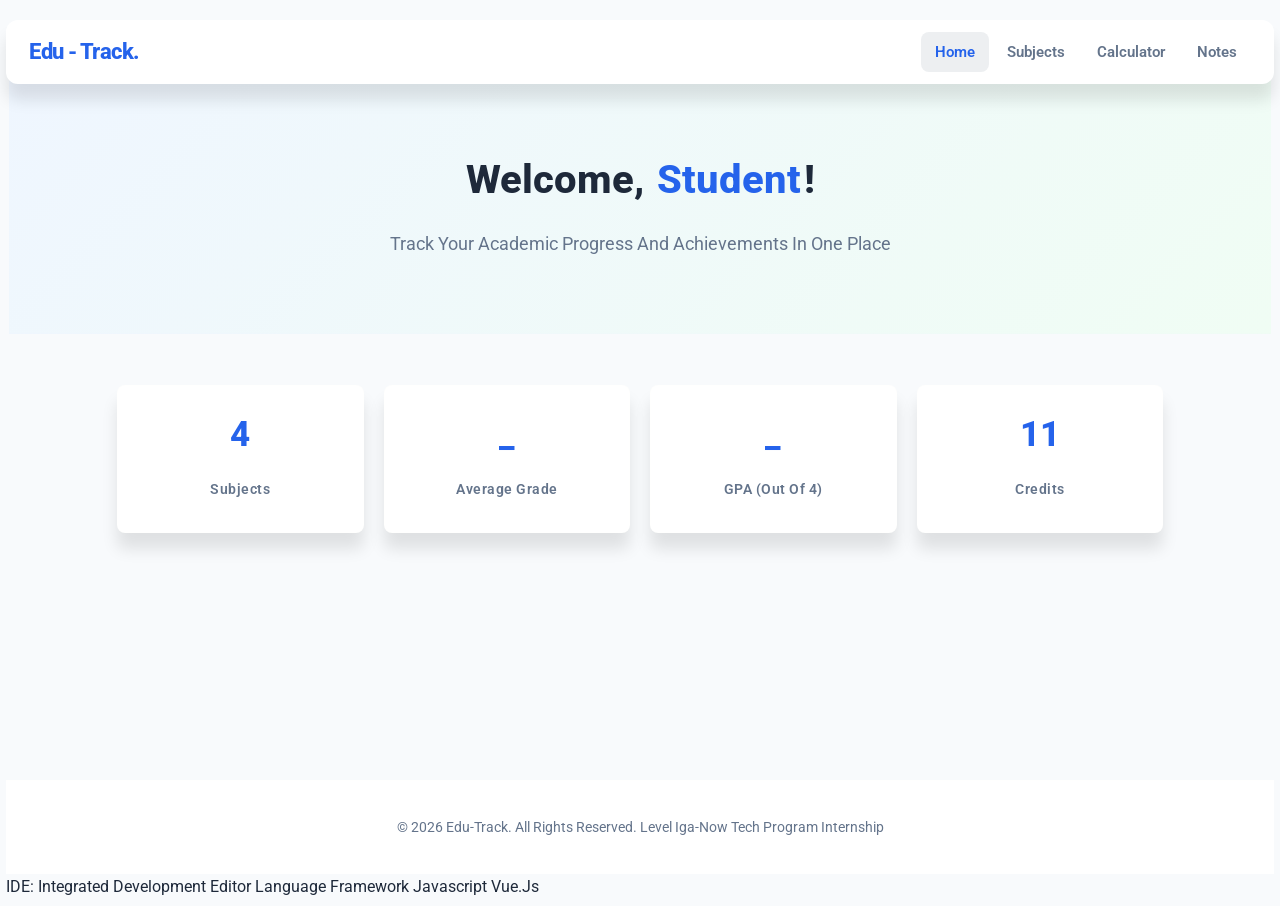
<file: index.html>
<!DOCTYPE html>
<html lang="en">

<head>
    <meta charset="UTF-8">
    <meta name="viewport" content="width=device-width, initial-scale=1.0">
    <title>EduTrack - Student</title>
    <link rel="stylesheet" href="style.css">
</head>

<body>
    <header class="navbar">
        <div class="logo">Edu -<span>Track.</span></div>
        <nav>
            <a href="index.html" class="active">Home </a>
            <a href="subject.html">Subjects</a>
            <a href="calculator.html">Calculator </a>
            <a href="notes.html">Notes </a>
        </nav>
    </header>
    <main>
        <section class="hero">
            <h1>Welcome, <span id="student-name">Sabrina</span>!</h1>
            <p class="subtitle">Track Your Academic Progress and Achievements in One Place</p>
        </section>
        <section class="stats-section">
            <div class="container">
                <div class="stats-grid">
                    <div class="stat-card">
                        <div class="stat-number" id="total-subject">4</div>
                        <div class="stat-label">Subjects</div>
                    </div>
                    <div class="stat-card">
                        <div class="stat-number" id="average">_</div>
                        <div class="stat-label">Average Grade</div>
                    </div>
                    <div class="stat-card">
                        <div class="stat-number" id="gpa">_</div>
                        <div class="stat-label">GPA (Out of 4)</div>
                    </div>
                    <div class="stat-card">
                        <div class="stat-number" id="credits">11</div>
                        <div class="stat-label">Credits</div>
                    </div>
                </div>
            </div>
        </section>
    </main>
    <footer class="footer">
        <p>&copy; 2026 Edu-Track. All rights reserved. Level Iga-Now Tech Program Internship</p>
    </footer>
    <script src="app.js"></script>
    <script src="data.js"></script>
    <script src="subject.js"></script>
    <script src="calculator.js"></script>
</body>
IDE: Integrated Development Editor 
language             framework 
javascript           Vue.js



</html>
</file>
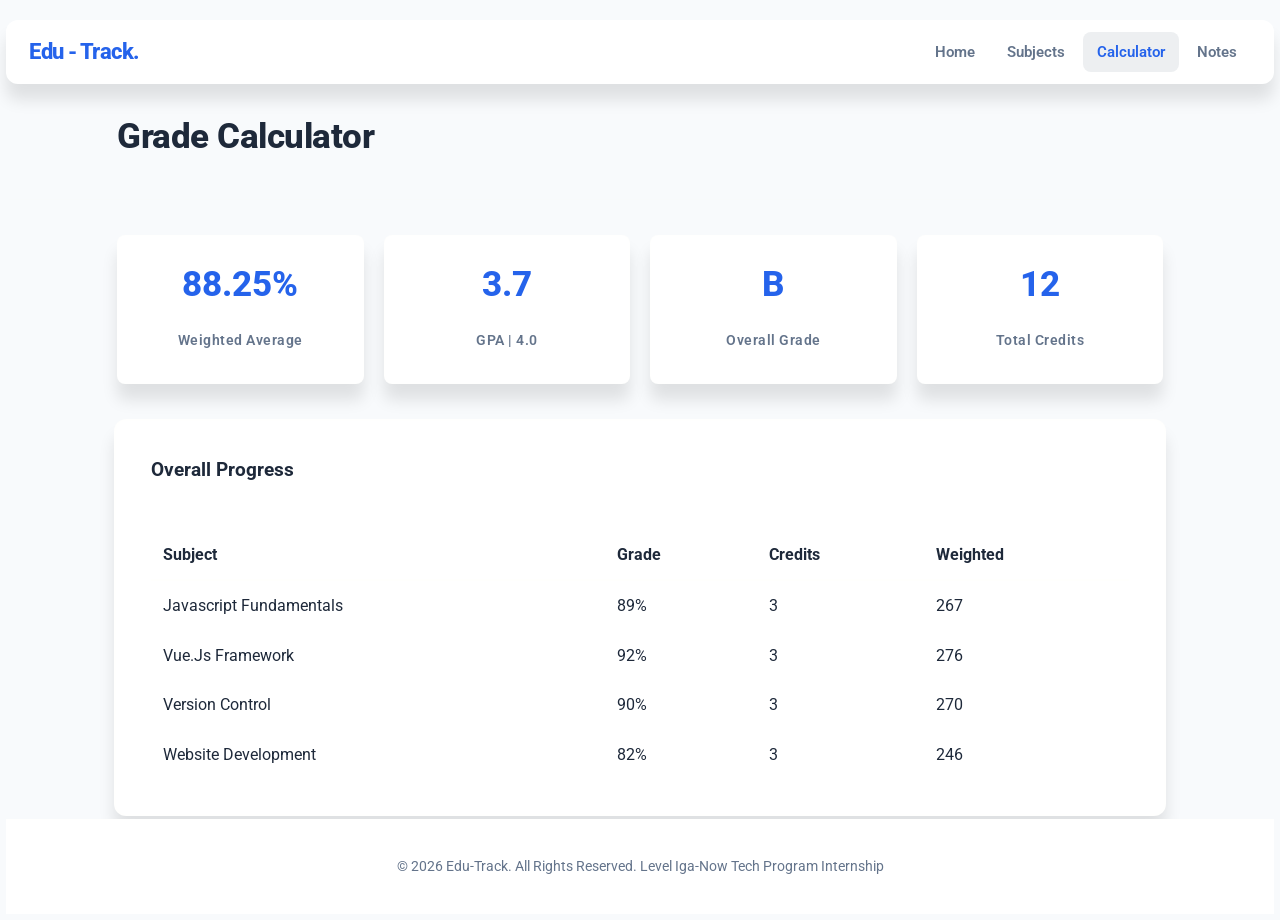
<file: calculator.html>
<!DOCTYPE html>
<html lang="en">

<head>
    <meta charset="UTF-8">
    <meta name="viewport" content="width=device-width, initial-scale=1.0">
    <title>Edu-Track - Calculator</title>
    <link rel="stylesheet" href="style.css">

</head>

<body>
    <header class="navbar">
        <div class="logo">Edu -<span>Track.</span></div>
        <nav>
            <a href="index.html">Home</a>
            <a href="subject.html">Subjects</a>
            <a href="calculator.html" class="active">Calculator </a>
            <a href="notes.html">Notes </a>
        </nav>
    </header>
    <main>
        <section class="page-header">
            <div class="container">
                <h2>Grade Calculator</h2>
            </div>
        </section>
        <section class="container">
            <div class="stats-grid" style="margin-bottom: 32px;">
                <div class="stat-card">
                    <div class="stat-number" id="avg-display">--%</div>
                    <div class="stat-label">Weighted Average</div>
                </div>
                <div class="stat-card">
                    <div class="stat-number" id="gpa-display">--</div>
                    <div class="stat-label">GPA | 4.0</div>
                </div>
                <div class="stat-card">
                    <div class="stat-number" id="grade-display">--</div>
                    <div class="stat-label">Overall Grade</div>
                </div>
                <div class="stat-card">
                    <div class="stat-number" id="credits-display">--</div>
                    <div class="stat-label">Total Credits</div>
                </div>
            </div>
            <div class="card"
                style="background-color: var(--surface); padding: 32px; border-radius: var(--radius-lg); border: 2px solid var(--border); box-shadow: var(--shadow-sm);">
                <h3>Overall Progress</h3>
                <div class="progress-track">
                    <div class="progress-bar" id="progress-bar"></div>
                    <table id="breakdown-table" style="width: 100%; border-collapse: collapse; margin-top: 32px;">
                        <thead>
                            <tr style="text-align: left; border-bottom: 2px solid var(--border);">
                                <th style="padding: 12px;">Subject</th>
                                <th style="padding: 12px;">Grade</th>
                                <th style="padding: 12px;">Credits</th>
                                <th style="padding: 12px;">Weighted</th>
                            </tr>
                        </thead>
                        <tbody id="calculator-body">
                            <!-- It'll Be Filled By JavaScript -->
                        </tbody>
                    </table>
                </div>
            </div>

        </section>
    </main>
    <footer class="footer">
        <p>&copy; 2026 Edu-Track. All rights reserved. Level Iga-Now Tech Program Internship</p>
    </footer>

    <script src="app.js"></script>
    <script src="data.js"></script>
    <script src="subject.js"></script>
    <script src="calculator.js"></script>
</body>

</html>
</file>
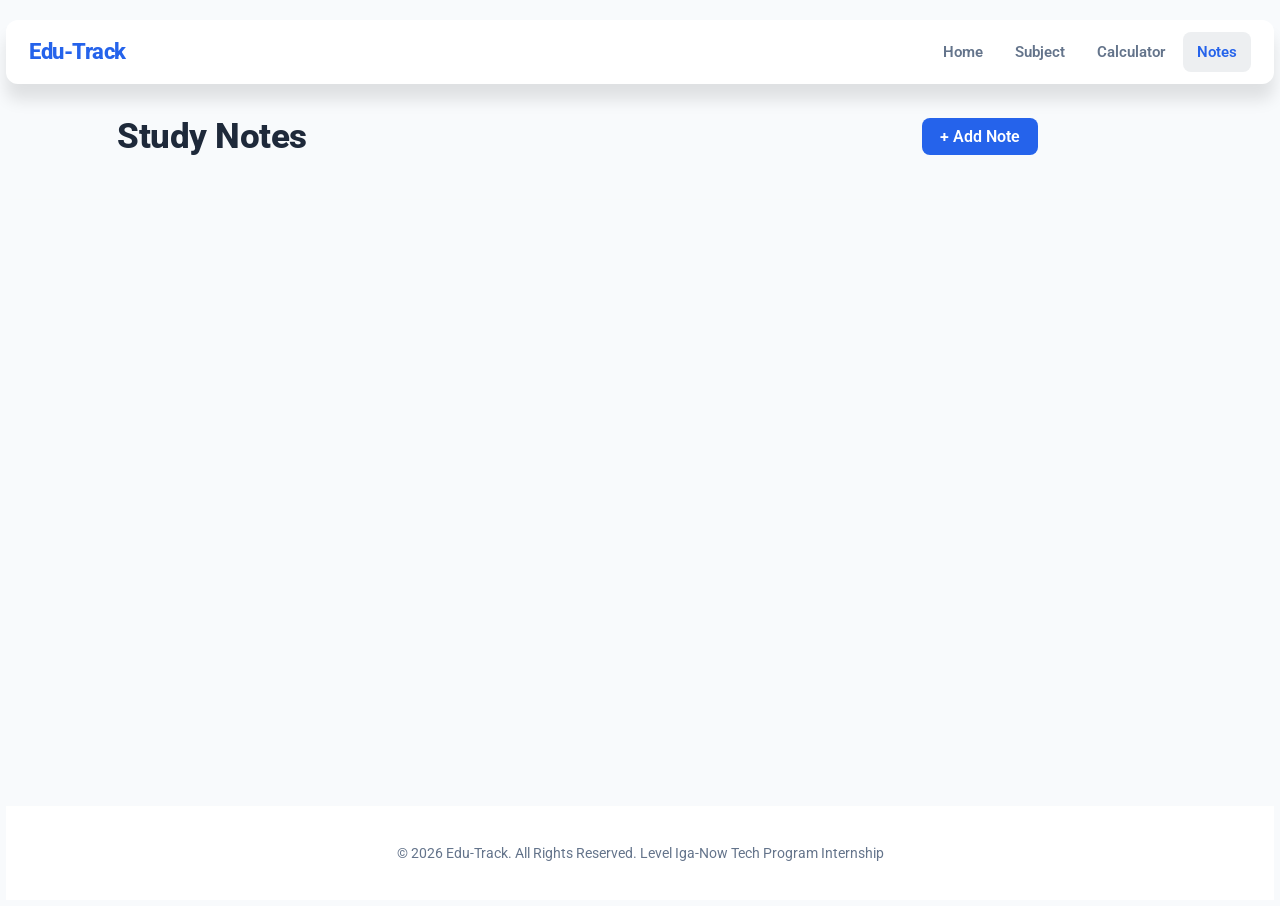
<file: notes.html>
<!DOCTYPE html>
<html lang="en">

<head>
    <meta charset="UTF-8">
    <meta name="viewport" content="width=device-width, initial-scale=1.0">
    <title>Edu-Track Notes</title>
    <link rel="stylesheet" href="style.css">


</head>

<body>
    <header class="navbar">
        <div class="logo">Edu-Track</div>
        <nav>
            <a href="index.html">Home</a>
            <a href="subject.html">Subject</a>
            <a href="calculator.html">Calculator</a>
            <a href="notes.html" class="active">Notes</a>
        </nav>
    </header>
    <main>
        <section class="page-header">
            <div class="container">
                <h2>Study Notes</h2>
                <button class="btn btn-primary" id="add-note-btn">+ Add Note</button>
            </div>
        </section>
        <section class="container">
            <div class="notes-grid" id="notes-container"></div>
            <!-- Notes will be Addede Dynamically By JavaScript -->
        </section>
    </main>
    <footer class="footer">
        <p>&copy; 2026 Edu-Track. All rights reserved. Level Iga-Now Tech Program Internship</p>
    </footer>

    <script src="app.js"></script>
    <script src="data.js"></script>
    <script src="subject.js"></script>
    <script src="calculator.js"></script>
</body>

</html>
</file>
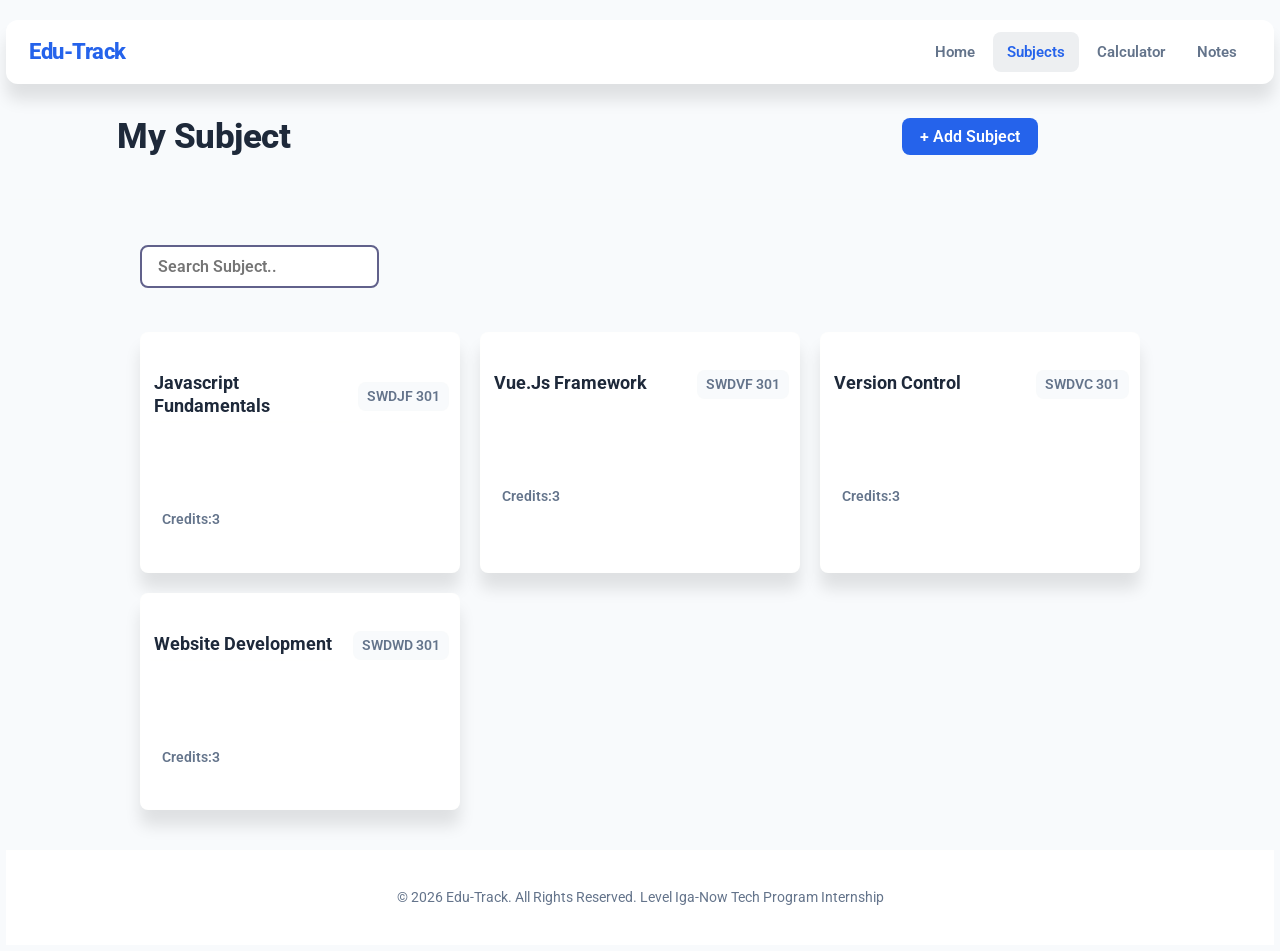
<file: subject.html>
<!DOCTYPE html>
<html lang="en">

<head>
    <meta charset="UTF-8">
    <meta name="viewport" content="width=device-width, initial-scale=1.0">
    <title>EduTrack - Subjects</title>
    <link rel="stylesheet" href="style.css">
</head>

<body>
    <header class="navbar">
        <div class="logo">Edu-Track</div>
        <nav>
            <a href="index.html">Home</a>
            <a href="subject.html" class="active">Subjects</a>
            <a href="calculator.html">Calculator</a>
            <a href="notes.html">Notes</a>
        </nav>
    </header>
    <main>
        <section class="page-header">
            <div class="container">
                <h2>My Subject</h2>
                <button class="btn btn-primary" id="add-btn">+ Add Subject</button>
            </div>
        </section>
        <section>
            <input type="text" name="" id="search-input" class="search-input" placeholder="Search Subject..">
            <div class="subject-grid" id="subject-container">
                <!-- <article class="subject-card">
                    <div class="card-header">
                        <h3>JavaScript Fundamentals</h3>
                        <span class="badge">SWDJF 301</span>
                    </div>
                    <div class="card-body">
                        <div class="grade-badge grade-b">85% - B</div>
                        <p class="credits">Credits:3</p>
                    </div>
                </article>

                <article class="subject-card">
                    <div class="card-header">
                        <h3>Vue.js Framework</h3>
                        <span class="badge">SWDVF 301</span>
                    </div>
                    <div class="card-body">
                        <div class="grade-badge grade-c">78% - C</div>
                        <p class="credits">Credits:3</p>
                    </div>
                </article>

                <article class="subject-card">
                    <div class="card-header">
                        <h3>Version Control</h3>
                        <span class="badge">SWDVC 301</span>
                    </div>
                    <div class="card-body">
                        <div class="grade-badge grade-a">92% - A</div>
                        <p class="credits">Credits:3</p>
                    </div>
                </article>
                <article class="subject-card">
                    <div class="card-header">
                        <h3>Website Development</h3>
                        <span class="badge">SWDWD 301</span>
                    </div>
                    <div class="card-body">
                        <div class="grade-badge grade-b">88% - B</div>
                        <p class="credits">Credits:3</p>
                    </div>
                </article> -->
            </div>
        </section>
    </main>

    <footer class="footer">
        <p>&copy; 2026 Edu-Track. All rights reserved. Level Iga-Now Tech Program Internship</p>
    </footer>
    <script src="app.js"></script>
    <script src="data.js"></script>
    <script src="subject.js"></script>
    <script src="calculator.js"></script>
</body>

</html>
</file>
<file: style.css>
@import url('https://fonts.googleapis.com/css2?family=Roboto:ital,wght@0,100..900;1,100..900&display=swap');



/* {
    font-family: "Roboto", sans-serif;
    padding: 3px;
    margin: 0;
    box-sizing: border-box;
    text-transform: capitalize;
}

body {
    height: 100vh;
}

a {
    text-decoration: none;
    color: #555856;
    font-weight: 600;
    transition: .5s;
    cursor: pointer;
}

a:hover {
    color: rgb(8, 8, 155);
}

.active {
    color: black;
}

.logo {
    color: black;
    font-weight: 800;
    font-size: 20px;
    cursor: pointer;
}

.logo span {
    color: rgb(42, 42, 110);
}


.navbar {
    position: fixed;
    width: 85%;
    top: 0;
    align-items: center;
    display: flex;
    margin: 20px 80px;
    padding: 20px;
    justify-content: space-around;
    z-index: 1000;
    background-color: rgb(255, 255, 255);
    border-radius: 30px;
    border-right-color: 2px solid black;
    border-left-color: black;
}

nav a {
    margin-left: 20px;
}

section {
    padding: 100px 10px;

}

main {
    overflow: hidden;
}

.hero {
    background: linear-gradient(rgb(138, 132, 132), rgb(255, 255, 255));
    height: 100vh;
    z-index: 1;
    margin-top: 3rem;
    border-radius: 70px 70px 120px 120px;
} 
*/
*,
*::before,
*::after {
    font-family: "Roboto", sans-serif;
    padding: 3px;
    margin: 0;
    box-sizing: border-box;
    text-transform: capitalize;
    text-decoration: none;
}

body {
    color: var(--text);
    background-color: var(--bg);
    line-height: 1.6;
    min-height: 100vh;
    display: flex;
    flex-direction: column;
}

main {
    flex: 1;
}

/* Container */
.container {
    max-width: 1100px;
    margin: 0 auto;
    padding: 0 24px;
}

a {
    color: black;
    font-weight: bold;
    cursor: pointer;
}



:root {
    --primary-color: #2563eb;
    --primary-dark: #1d4ed8;
    --secondary: #10b981;
    --danger: #ef4444;
    --warning: #f59e0b;
    --grade-a: #10b981;
    --grade-b: #2563eb;
    --grade-c: #f59e0b;
    --grade-d: #f97316;
    --grade-f: #ef4444;
    --bg: #f8fafc;
    --surface: #ffffff;
    --text: #1e293a;
    --text-muted: #64748b;
    --border: #b1b8aa02;
    --shadow-sm: 0 1rem 1rem rgba(0, 0, 0, 0.1);
    --shadow-md: 0 1rem 1rem rgb(0, 0, 0, .3);
    --shadow-lg: 0 1rem 1rem rgba(0, 0, 0, 0.1);
    --radius: 8px;
    --radius-lg: 12px;
}

.navbar {
    background-color: var(--surface);
    /* border-bottom: 1px solid var(--border); */
    height: 64px;
    padding: 10px 20px;
    position: sticky;
    top: 20px;
    z-index: 100;
    display: flex;
    justify-content: space-between;
    align-items: center;
    border-radius: var(--radius-lg);
    box-shadow: var(--shadow-sm)
}

.logo {
    font-weight: 800;
    font-size: 1.4rem;
    cursor: pointer;
    color: var(--primary-color);
    letter-spacing: -0.5px;
}

nav {
    display: flex;
    gap: 4px;
}

nav a {
    text-decoration: none;
    padding: 8px 14px;
    border-radius: var(--radius);
    color: var(--text-muted);
    font-weight: 600;
    transition: color 0.2s, background-color 0.2s;
    font-size: .95rem;
}

nav a:hover,
nav a.active {
    color: var(--primary-color);
    background-color: #edeff1;
}

.footer {
    background: var(--surface);
    border-top: 1px solid var(--border);
    padding: 32px;
    text-align: center;
    margin-top: auto;
    font-size: 0.9rem;
    color: var(--text-muted);
}

/* Hero */
.hero {
    padding: 72px 32px;
    background: linear-gradient(135deg, #eff6ff 0%, #f0fdf4 100%);
    text-align: center;
    border-bottom: 1px solid var(--border);
}

.hero h1 {
    font-size: 2.5rem;
    font-weight: 800;
    margin-bottom: 12px;
    color: var(--text);
}

.hero h1 span {
    color: var(--primary-color);
}

.hero .subtitle {
    font-size: 1.1rem;
    color: var(--text-muted);
}

.stats-section {
    padding: 48px 0;
}

.stats-grid {
    display: grid;
    grid-template-columns: repeat(4, 1fr);
    gap: 20px;
}

.stat-card {
    background-color: var(--surface);
    padding: 28px 20px;
    border-radius: var(--radius);
    box-shadow: var(--shadow-sm);
    text-align: center;
    font-weight: 800;
    display: flex;
    flex-direction: column;
    align-items: center;
    justify-content: center;
    border: 1px solid var(--border);
    gap: 12px;
    transition: box-shadow 0.5s, transform 0.5s;
}

.stat-card:hover {
    box-shadow: var(--shadow-md);
    transform: translateY(-4px);
}


.stat-number {
    font-size: 2.2rem;
    color: var(--primary-color);
    font-weight: 800;
    line-height: 1;
    margin-bottom: 8px;
}

.stat-label {
    color: var(--text-muted);
    font-weight: 600;
    font-size: 0.9rem;
    letter-spacing: 0.5px;
}

/* Page Header */
.page-header {
    padding: 32px 0;
    border-bottom: 1px solid var(--border);
    margin-bottom: 32px;
}

.page-header .container {
    display: flex;
    justify-content: space-between;
    align-items: center;
}

.page-header h2 {
    font-size: 2.2rem;
    color: var(--text);
    font-weight: 800;
    letter-spacing: -0.5px;
}

/* Subject */
.subject-grid {
    display: grid;
    grid-template-columns: repeat(auto-fill, minmax(250px, 1fr));
    gap: 20px;
    padding: 24px 0;
    margin: 10px 8rem;
}

.subject-card {
    background: var(--surface);
    border: 1px solid var(--border);
    border-radius: var(--radius);
    padding: 20px 0;
    /* gap: 14px; */
    box-shadow: var(--shadow-sm);
    overflow: hidden;
    transition: box-shadow 0.5s, transform 0.5s;
}

.subject-card:hover {
    box-shadow: var(--shadow-md);
    transform: translateY(-4px);
}

.subject-card .card-header {
    display: flex;
    justify-content: space-between;
    align-items: center;
    margin-bottom: 12px;
    padding: 16px 10px 12px;
    gap: 8px;

}

.subject-card .card-header h3 {
    font-size: 1.1rem;
    color: var(--text);
    font-weight: 700;
    line-height: 1.3;
    border-bottom: 2px solid var(--border);
}

.subject-card .card-header span {
    font-size: 0.9rem;
    color: var(--text-muted);
}

.badge {
    background: var(--bg);
    border: 1px solid var(--border);
    border-radius: var(--radius);
    padding: 2px 8px;
    font-size: 0.75rem;
    font-weight: 600;
    color: var(--text-muted);
    white-space: nowrap;
}

.card-body {
    padding: 16px 18px 18px;
}

.grade-badge {
    display: inline-block;
    color: #fff;
    font-weight: 700;
    font-size: 0.9rem;
    padding: 5px 14px;
    border-radius: 20px;
    margin-bottom: 10px;
}

.grade-a {
    background-color: var(--grade-a);
}

.grade-b {
    background-color: var(--grade-b);
}

.grade-c {
    background-color: var(--grade-c);
}

.grade-d {
    background-color: var(--grade-d);
}

.grade-e {
    background-color: var(--grade-f);
}

.grade-f {
    background-color: var(--grade-f);
}

.credits {
    font-size: 0.85rem;
    color: var(--text-muted);
    font-weight: 600;
}

.search-input {
    padding: 10px 16px;
    outline: none;
    border: 2px solid rgb(97, 97, 139);
    font-weight: 600;
    font-size: 1rem;
    color: #444d5f;
    border-radius: 8px;
    margin: 10px 8rem;
    transition: .5s;
}

.search-input:focus {
    border-color: var(--primary-color);
}

.btn {
    padding: 9px 18px;
    border-radius: 8px;
    border: none;
    color: #fff;
    font-weight: 600;
    font-size: 1rem;
    cursor: pointer;
    transition: .5s;
    margin: 10px 8rem;
}

.btn-primary {
    background-color: var(--primary-color);
    color: #fff;
}

.btn-primary:hover {
    background-color: var(--primary-dark);
}

@media (max-width: 900px) {
    .stats-grid {
        grid-template-columns: repeat(auto-fill, minmax(2, 1fr));
    }

}

@media (max-width: 640px) {
    .navbar {
        padding: 0 16px;
    }

    nav {
        display: none;
        position: absolute;
        top: 64px;
        left: 0;
        right: 0;
        background-color: var(--surface);
        border-top: 1px solid var(--border);
        border-bottom: 1px solid var(--border);
        padding: 16px;
        width: 100%;
        flex-direction: column;
        gap: 16px;
        box-shadow: var(--shadow-md);
    }

    nav.open {
        display: flex;
    }

    .hamburger {
        display: block;
        background: none;
        border: none;
        font-size: 1.5rem;
        cursor: pointer;
        color: var(--text);
    }

    .hero {
        padding: 48px 20px;
    }

    .hero h1 {
        font-size: 1.7rem;
    }

    .stats-grid {
        grid-template-columns: 1fr 1fr;
        gap: 12px;
    }

    .subject-grid {
        grid-template-columns: 1fr;
    }

    .page-header .container {
        flex-direction: column;
        align-items: flex-start;
        gap: 12px;
    }

    /* .page-header .container {
        flex-direction: column;
        gap: 16px;
    } */
}
</file>
